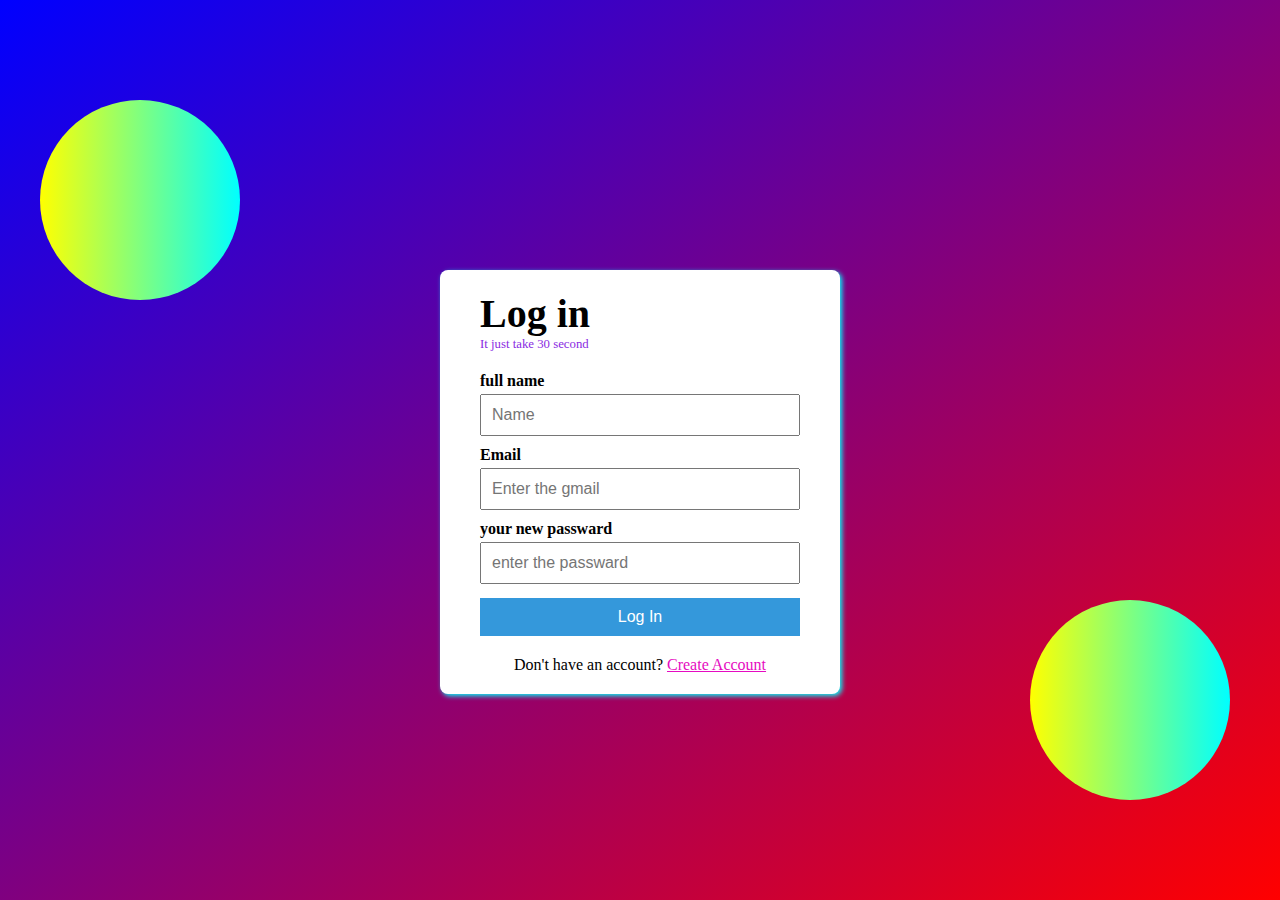
<file: index.html>
<!DOCTYPE html>
<html lang="en">

<head>
    <meta charset="UTF-8">
    <meta http-equiv="X-UA-Compatible" content="IE=edge">
    <meta name="viewport" content="width=device-width, initial-scale=1.0">
    <title>umesh</title>
    <link rel="stylesheet" href="one.css">
    <link rel="icon" href="favicon.ico">
    <style>
        *{
    margin: 0;
    padding: 0;
    box-sizing: border-box;
}
.outer{
    width: 100vw;
    height: 100vh;
    background:linear-gradient(to top left,red,blue);
}
.inner{
    width: 400px;
    margin: 0 auto;
    position:relative;
    top: 30%;
   
    padding: 20px 40px;
    background-color: white;
    border-radius: 8px;
    box-shadow: 2px 2px 5px aqua;
    z-index: 2;
}
.signup h1{
    font-size: 2.5rem;
    color: black;
}
.signup p{
    font-size: 0.8rem;
    color: blueviolet;
}
.signbody{
    margin: 20px 0;
  
}
.signbody p{
    margin: 10px 0;
}
.signbody p label{
    font-weight: bold;
    display:block;
}
.signbody p input{
    width: 100%;
    padding: 10px;
    font-size: 1rem;
    margin-top: 4px;
}
.signbody p input[type="submit"]{

    background-color: #3498db;
    border: none;
    color: white;
    cursor: pointer;
}
.signbody p input[type="submit"]:hover{
color: aqua;
}
footer{
    text-align: center;
}
.inner footer p a{
    color: rgb(230, 11, 193);
}
.circle{
    width: 200px;
    height: 200px;
    border-radius: 100px;
    background:linear-gradient(to right,yellow ,aqua);
    position: absolute;
}
.c1{
    top: 100px;
    left: 40px;
}
.c2{
    bottom: 100px;
    right: 50px;
}
    </style>
    
</head>

<body>
 <!-- <ul><li>Homepage</li>
 <li>Gallary</li>
 <li>Content</li></ul>-->
 <div class="outer"><div class="inner">
    <header class="signup">
        <h1>Log in </h1>
        <p>It just take 30 second</p>
    </header>
    <main class="signbody">
        <form action="mailto:umeshbisht792@gmail.com" method="post"enctype="text/plain" >
            <p>
                <label for="full name">full name</label>
                <input id="full name"  type="text" placeholder="Name">
            </p>
            <p>
                <label for="Email">Email</label>
                <input id="email"  type="email" placeholder="Enter the gmail">
            </p>
            <p>
                <label for="passward">your new passward</label>
                <input id="passward"   name="passward"   type="password" placeholder="enter the passward">
            </p>
            <p>
               
                <input id="submit"  type="submit" value="Log In">
            </p>
        </form>
    </main>
    <footer class="check"><p>Don't have an account? 
        <a href="#">Create Account</a></p></footer>
    </div>
    <div class="circle c1"></div>
    <div class="circle c2"></div>
    </div>


</body>

</html>
</file>
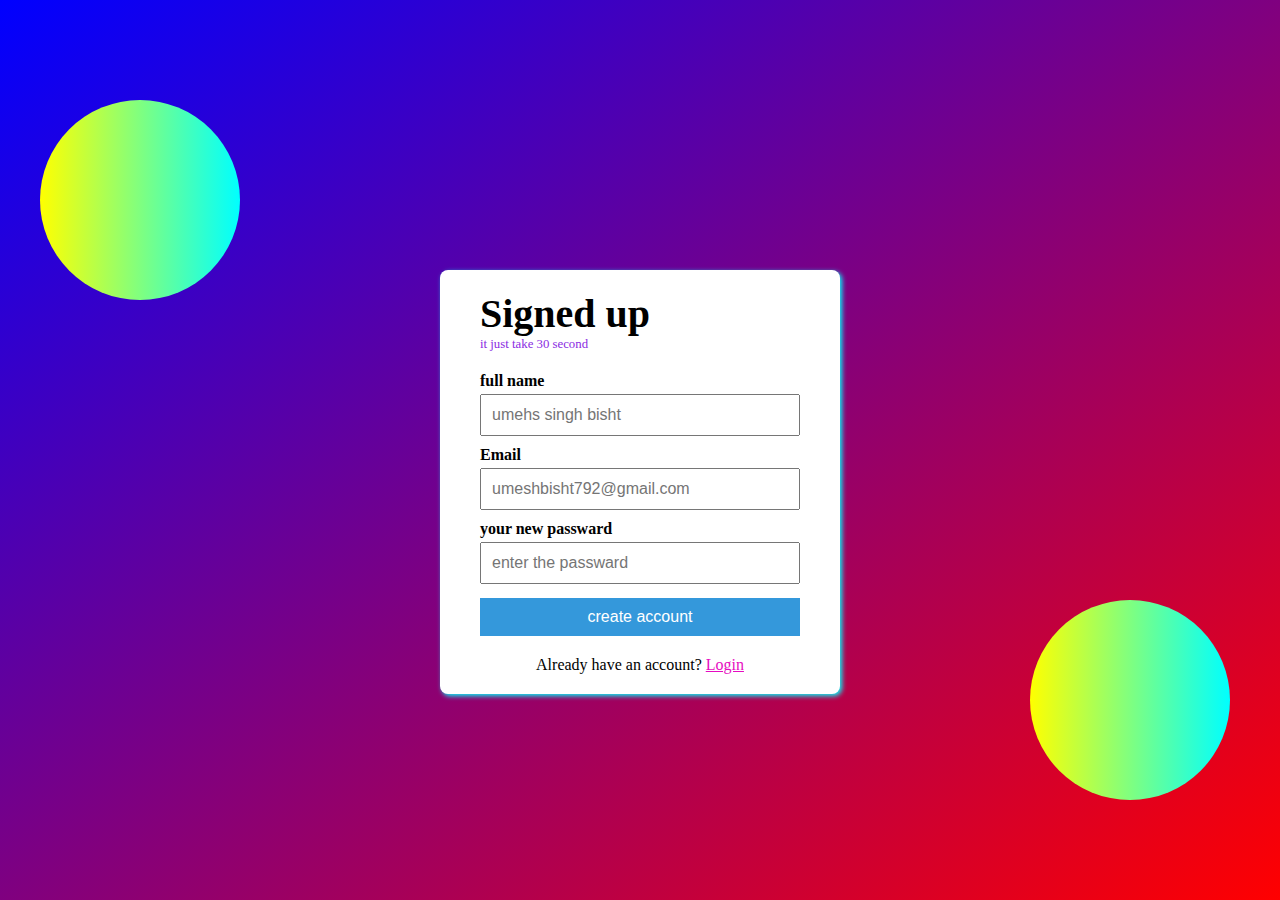
<file: one.html>
<!DOCTYPE html>
<html lang="en">

<head>
    <meta charset="UTF-8">
    <meta http-equiv="X-UA-Compatible" content="IE=edge">
    <meta name="viewport" content="width=device-width, initial-scale=1.0">
    <title>umesh</title>
    <link rel="stylesheet" href="one.css">
    <link rel="icon" href="favicon.ico">
</head>

<body>
 <!-- <ul><li>Homepage</li>
 <li>Gallary</li>
 <li>Content</li></ul>-->
 <div class="outer"><div class="inner">
    <header class="signup">
        <h1>Signed up</h1>
        <p>it just take 30 second</p>
    </header>
    <main class="signbody">
        <form action="mailto:umeshbisht792@gmail.com" method="post"enctype="text/plain" >
            <p>
                <label for="full name">full name</label>
                <input id="full name"  type="text" placeholder="umehs singh bisht">
            </p>
            <p>
                <label for="Email">Email</label>
                <input id="email"  type="email" placeholder="umeshbisht792@gmail.com">
            </p>
            <p>
                <label for="passward">your new passward</label>
                <input id="passward"   name="passward"   type="password" placeholder="enter the passward">
            </p>
            <p>
               
                <input id="submit"  type="submit" value="create account">
            </p>
        </form>
    </main>
    <footer class="check"><p>Already have an account? 
        <a href="#">Login</a></p></footer>
    </div>
    <div class="circle c1"></div>
    <div class="circle c2"></div>
    </div>


</body>

</html>
</file>
<file: one.css>
/* li{
    display: inline;
    color: white;
    padding: 10px;
    cursor: pointer;
}
ul{
    text-align: end;
    background-color: black;
    margin: 20px;
}
li:hover{
    color: yellow;
}
a{
    margin: 20px;
    padding: 20px;
} */
*{
    margin: 0;
    padding: 0;
    box-sizing: border-box;
}
.outer{
    width: 100vw;
    height: 100vh;
    background:linear-gradient(to top left,red,blue);
}
.inner{
    width: 400px;
    margin: 0 auto;
    position:relative;
    top: 30%;
   
    padding: 20px 40px;
    background-color: white;
    border-radius: 8px;
    box-shadow: 2px 2px 5px aqua;
    z-index: 2;
}
.signup h1{
    font-size: 2.5rem;
    color: black;
}
.signup p{
    font-size: 0.8rem;
    color: blueviolet;
}
.signbody{
    margin: 20px 0;
  
}
.signbody p{
    margin: 10px 0;
}
.signbody p label{
    font-weight: bold;
    display:block;
}
.signbody p input{
    width: 100%;
    padding: 10px;
    font-size: 1rem;
    margin-top: 4px;
}
.signbody p input[type="submit"]{

    background-color: #3498db;
    border: none;
    color: white;
    cursor: pointer;
}
.signbody p input[type="submit"]:hover{
color: aqua;
}
footer{
    text-align: center;
}
.inner footer p a{
    color: rgb(230, 11, 193);
}
.circle{
    width: 200px;
    height: 200px;
    border-radius: 100px;
    background:linear-gradient(to right,yellow ,aqua);
    position: absolute;
}
.c1{
    top: 100px;
    left: 40px;
}
.c2{
    bottom: 100px;
    right: 50px;
}
</file>
